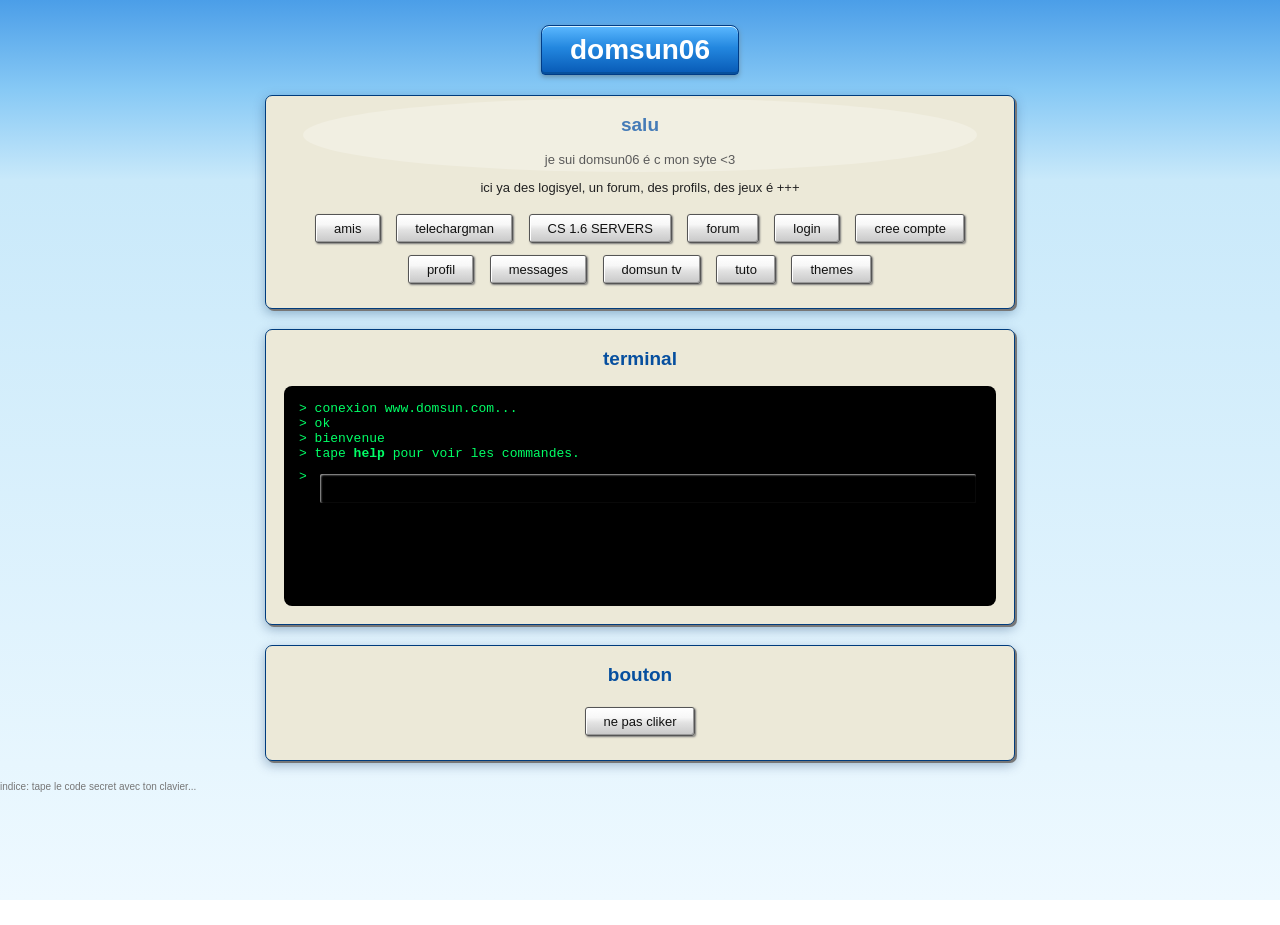
<file: index.html>
<!doctype html>
<html lang="fr">
<head><meta charset="utf-8"><title>domsun06 - syte bleu</title><link rel="stylesheet" href="style.css"><script src="theme.js"></script></head>
<body>
<h1>domsun06</h1>
<div class="box glow">
<h2>salu </h2>
<p>je sui domsun06 é c mon syte <3 </p>
<p>ici ya des logisyel, un forum, des profils, des jeux é +++</p>
<a class="nav" href="amis.html">amis</a>
<a class="nav" href="downloads.html"> telechargman</a>
<a class="nav" href="cs16.html">CS 1.6 SERVERS</a>
<a class="nav" href="forum.html"> forum</a>
<a class="nav" href="login.html"> login</a>
<a class="nav" href="register.html"> cree compte</a>
<a class="nav" href="profil.html"> profil</a>
<a class="nav" href="dm.html"> messages</a>
<a class="nav" href="media.html"> domsun tv</a>
<a class="nav" href="tuto.html"> tuto</a>
<a class="nav" href="themes.html">themes</a>

</div>

<div class="box">
<h2> terminal</h2>

<div id="terminal"
style="background:#000;color:#00ff66;text-align:left;padding:15px;border-radius:8px;font-family:monospace;min-height:220px;box-sizing:border-box;cursor:text;overflow-y:auto">

<div id="terminalOutput">
&gt; conexion www.domsun.com...<br>
&gt; ok<br>
&gt; bienvenue<br>
&gt; tape <b>help</b> pour voir les commandes.
</div>

<div style="display:flex;margin-top:8px">
<span>&gt;&nbsp;</span>
<input
id="terminalInput"
autocomplete="off"
spellcheck="false"
style="flex:1;background:#000;color:#00ff66;border:0;outline:0;font-family:monospace;font-size:inherit"
>
</div>

</div>
</div>

<div class="box">
<h2> bouton </h2>
<button onclick="boom()">ne pas cliker</button>
</div>

<p class="secret">indice: tape le code secret avec ton clavier...</p>

<script>
function boom(){
 document.body.innerHTML='<div style="padding-top:20vh"><h1 style="color:#2b67ce;font-size:70px">erreur site</h1><p></p><a class="nav" href="index.html">retour</a></div>';
}




const terminal = document.getElementById("terminal");
const terminalInput = document.getElementById("terminalInput");
const terminalOutput = document.getElementById("terminalOutput");

function escapeTerminal(text) {
  return String(text).replace(/[&<>"']/g, function(c) {
    return {
      "&": "&amp;",
      "<": "&lt;",
      ">": "&gt;",
      '"': "&quot;",
      "'": "&#39;"
    }[c];
  });
}

function terminalPrint(text) {
  const line = document.createElement("div");
  line.innerHTML = text;
  terminalOutput.appendChild(line);
  terminal.scrollTop = terminal.scrollHeight;
}

function terminalCommand(command) {

  const raw = command.trim();
  const cmd = raw.toLowerCase();

  if (!raw) return;

  terminalPrint("&gt; " + escapeTerminal(raw));

  if (cmd === "help") {

    terminalPrint(
      "commandes disponibles:<br>" +
      "help - affiche les commandes<br>" +
      "clear - efface le terminal<br>" +
      "about - infos sur domsun<br>" +
      "whoami - affiche ton pseudo<br>" +
      "date - affiche la date<br>" +
      "profile - ouvre ton profil<br>" +
      "forum - ouvre le forum<br>" +
      "friends - ouvre tes amis<br>" +
      "messages - ouvre les messages<br>" +
      "media - ouvre domsun tv<br>" +
      "downloads - ouvre les téléchargements<br>" +
      "cs16 - ouvre les serveurs CS 1.6<br>" +
      "themes - ouvre les thèmes<br>" +
      "theme ps3 - active le thème PS3<br>" +
      "theme xp_bleu - active le thème XP bleu"
    );

  } else if (cmd === "clear") {

    terminalOutput.innerHTML = "";

  } else if (cmd === "about") {

    terminalPrint(
      "domsun06 - syte perso de domsun.<br>" +
      "logisyel, forum, profils, jeux é +++"
    );

  } else if (cmd === "whoami") {

    const pseudo = localStorage.getItem("pseudo");

    terminalPrint(
      "pseudo: " +
      escapeTerminal(pseudo || "anonymous")
    );

  } else if (cmd === "date") {

    terminalPrint(
      new Date().toLocaleString("fr-FR")
    );

  } else if (cmd === "profile") {

    location.href = "profil.html";

  } else if (cmd === "forum") {

    location.href = "forum.html";

  } else if (cmd === "friends") {

    location.href = "amis.html";

  } else if (cmd === "messages" || cmd === "dm") {

    location.href = "dm.html";

  } else if (cmd === "media") {

    location.href = "media.html";

  } else if (cmd === "downloads") {

    location.href = "downloads.html";

  } else if (cmd === "cs16") {

    location.href = "cs16.html";

  } else if (cmd === "themes") {

    location.href = "themes.html";

  } else if (cmd === "theme ps3") {

    if (typeof setTheme === "function") {
      setTheme("ps3.css");
      terminalPrint("thème PS3 activé.");
    } else {
      terminalPrint("erreur: theme.js n'est pas chargé.");
    }

  } else if (cmd === "theme xp_bleu") {

    if (typeof setTheme === "function") {
      setTheme("xp_bleu.css");
      terminalPrint("thème XP bleu activé.");
    } else {
      terminalPrint("erreur: theme.js n'est pas chargé.");
    }

  } else {

    terminalPrint(
      "commande inconnue: " +
      escapeTerminal(raw) +
      "<br>tape <b>help</b> pour voir les commandes."
    );

  }
}

terminalInput.addEventListener("keydown", function(event) {

  if (event.key === "Enter") {

    terminalCommand(terminalInput.value);
    terminalInput.value = "";

  }

});

terminal.addEventListener("click", function() {
  terminalInput.focus();
});




let secret="", target="space";

document.addEventListener("keydown",e=>{

  if (document.activeElement === terminalInput) return;

  if(e.key.length===1)
    secret+=e.key.toUpperCase();

  if(secret.length>target.length)
    secret=secret.slice(-target.length);

  if(secret===target)
    location.href="spac3.html";

});
</script>
</body>
</html>
</file>
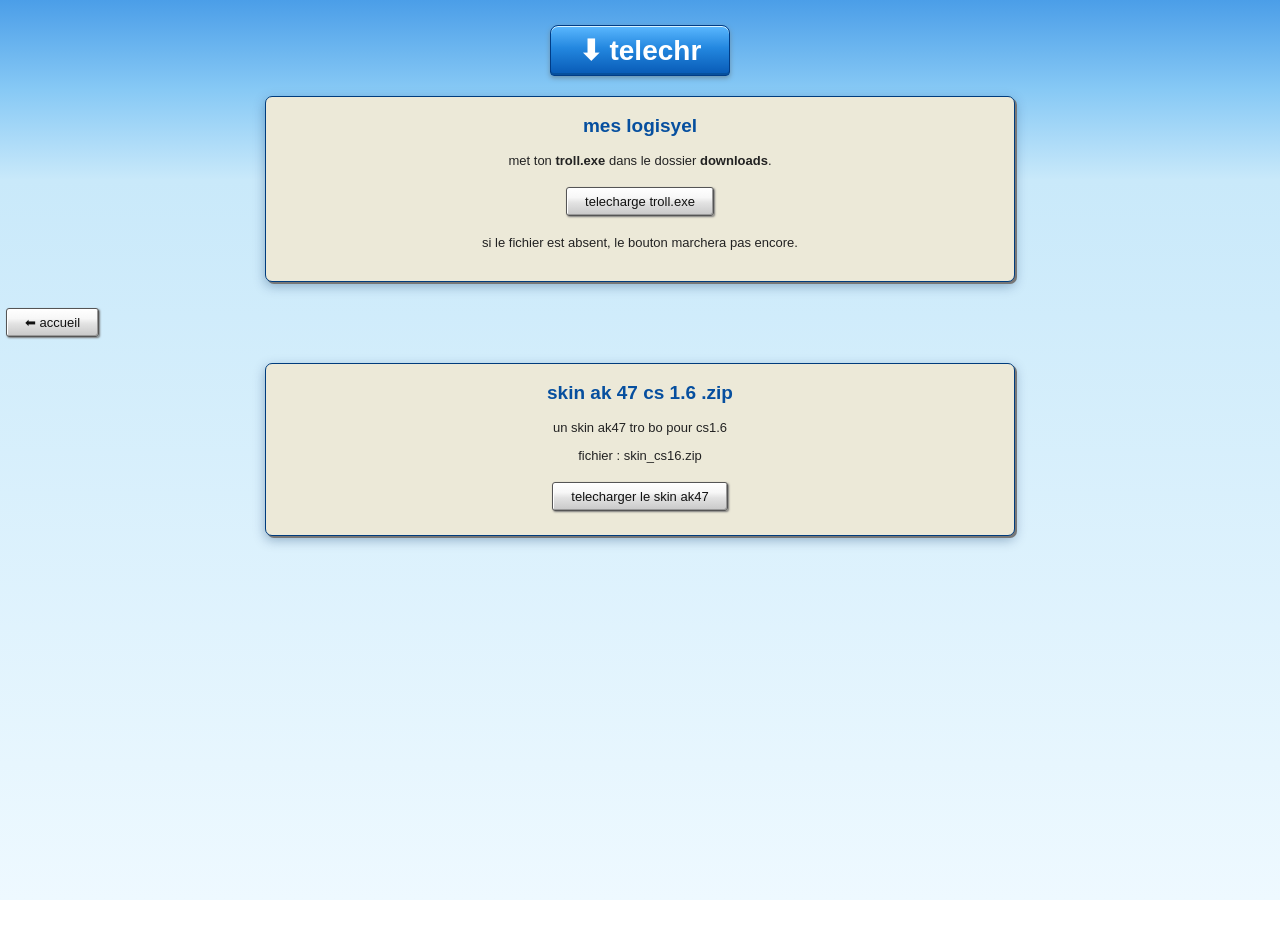
<file: downloads.html>
<!doctype html>
<html lang="fr"><head><meta charset="utf-8"><title>telechargman</title><link rel="stylesheet" href="style.css"><script src="theme.js"></script></head>
<body>
<h1>⬇ telechr</h1>
<div class="box">
<h2>mes logisyel</h2>
<p>met ton <b>troll.exe</b> dans le dossier <b>downloads</b>.</p>
<a class="nav" href="downloads/troll.exe" download>telecharge troll.exe</a>
<p>si le fichier est absent, le bouton marchera pas encore.</p>
</div>
<a class="nav" href="index.html">⬅ accueil</a>

<div class="box">
    <h2>skin ak 47 cs 1.6 .zip</h2>

    <p>un skin ak47 tro bo pour cs1.6</p>

    <p>fichier : skin_cs16.zip</p>

    <a class="nav" href="downloads/skin_ak47_cs16.rar" download>
         telecharger le skin ak47
    </a>
</div>

</body></html>
</file>
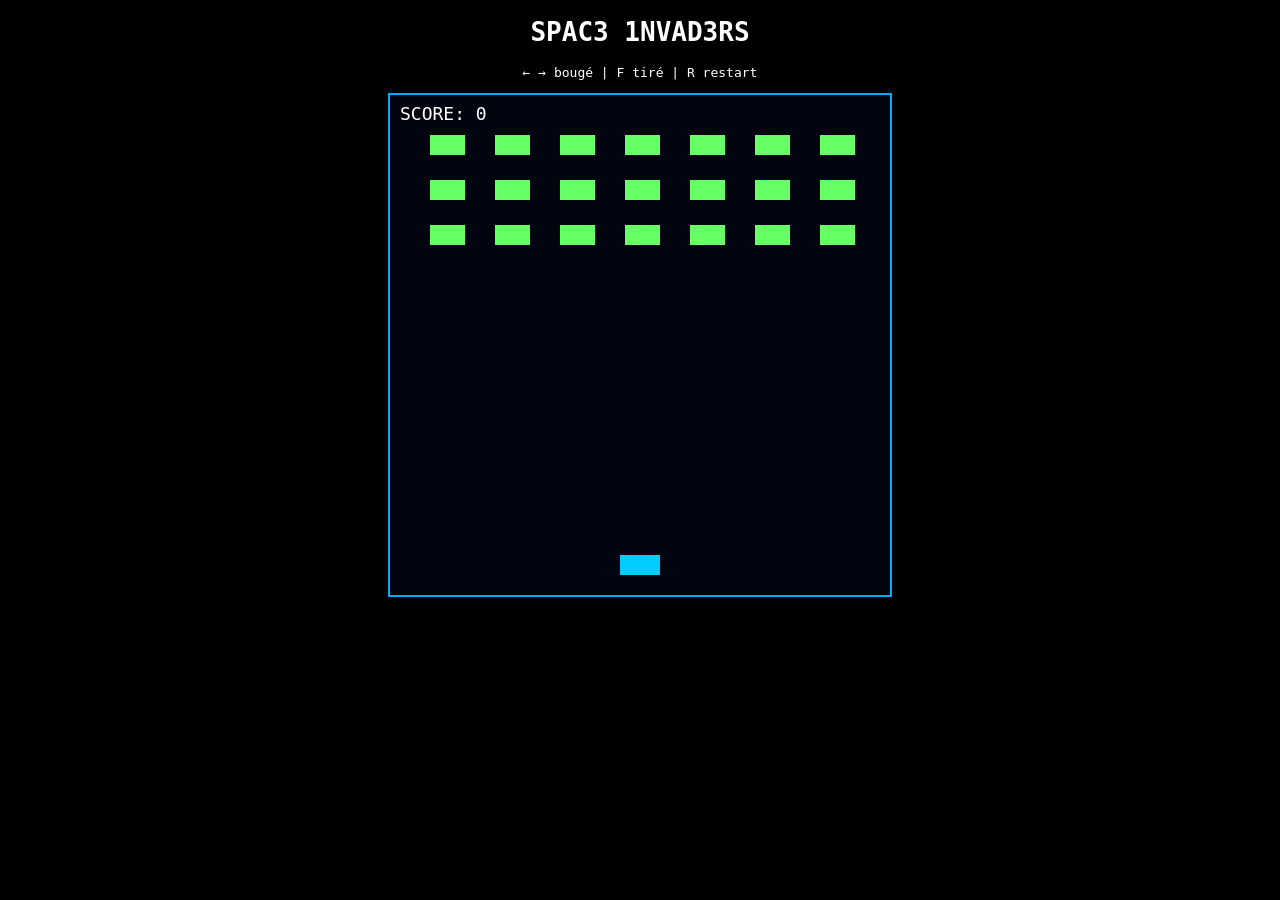
<file: spac3.html>
<!doctype html>
<html lang="fr"><head><meta charset="utf-8"><title>SPAC3 1NVAD3RS</title>
<style>body{background:#000;color:#fff;text-align:center;font-family:monospace}canvas{background:#020510;border:2px solid #00aaff;max-width:95%}</style></head>
<body><h1>SPAC3 1NVAD3RS</h1><p>← → bougé | F tiré | R restart</p><canvas id="game" width="500" height="500"></canvas>
<script>
const c=document.getElementById("game"),ctx=c.getContext("2d");
let keys={},player={x:230,y:460,w:40,h:20},bullets=[],enemies=[],score=0,gameOver=false;
for(let r=0;r<3;r++)for(let i=0;i<7;i++)enemies.push({x:40+i*65,y:40+r*45,w:35,h:20});
addEventListener("keydown",e=>{keys[e.key.toLowerCase()]=true;if(e.key.toLowerCase()==="f"&&!e.repeat)bullets.push({x:player.x+18,y:player.y});if(e.key.toLowerCase()==="r")location.reload();});
addEventListener("keyup",e=>keys[e.key.toLowerCase()]=false);
function hit(a,b){return a.x<b.x+b.w&&a.x+a.w>b.x&&a.y<b.y+b.h&&a.y+a.h>b.y}
function loop(){
ctx.clearRect(0,0,500,500);
if(keys.arrowleft)player.x-=5;if(keys.arrowright)player.x+=5;player.x=Math.max(0,Math.min(460,player.x));
ctx.fillStyle="#00ccff";ctx.fillRect(player.x,player.y,player.w,player.h);
ctx.fillStyle="#ff3355";
bullets.forEach(b=>b.y-=8);bullets=bullets.filter(b=>b.y>-10);
for(const b of bullets)ctx.fillRect(b.x,b.y,4,10);
ctx.fillStyle="#66ff66";
for(const e of enemies)ctx.fillRect(e.x,e.y,e.w,e.h);
for(let bi=bullets.length-1;bi>=0;bi--)for(let ei=enemies.length-1;ei>=0;ei--)if(hit({x:bullets[bi].x,y:bullets[bi].y,w:4,h:10},enemies[ei])){bullets.splice(bi,1);enemies.splice(ei,1);score++;break}
ctx.fillStyle="#fff";ctx.font="18px monospace";ctx.fillText("SCORE: "+score,10,25);
if(!enemies.length){ctx.fillText("GG 😎 TU A GAGNE !",160,250);return}
requestAnimationFrame(loop)}
loop();
</script></body></html>
</file>
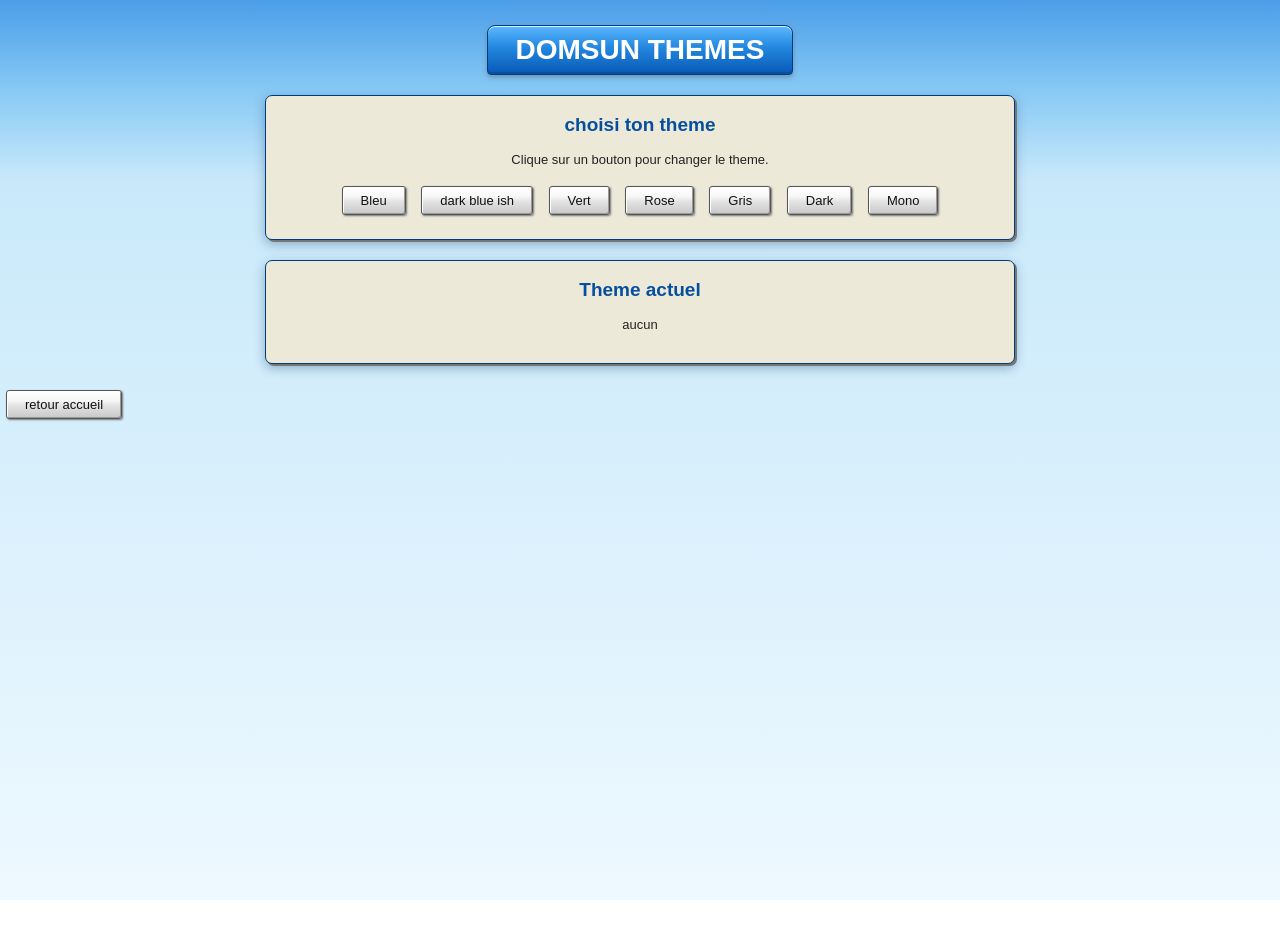
<file: themes.html>
<!doctype html>

<html lang="fr">

<head>

<meta charset="utf-8">

<title>DOMSUN Themes</title>

<link rel="stylesheet" href="style.css">

</head>


<body>

<h1>DOMSUN THEMES</h1>


<div class="box">

<h2>choisi ton theme</h2>

<p>
Clique sur un bouton pour changer le theme.
</p>


<button onclick="changeTheme('xp_bleu.css')">
Bleu
</button>

  
<button onclick="changeTheme('steri.css')">
dark blue ish
</button>
  

<button onclick="changeTheme('xp_vert.css')">
Vert
</button>


<button onclick="changeTheme('xp_rose.css')">
Rose
</button>


<button onclick="changeTheme('xp_gris.css')">
Gris
</button>


<button onclick="changeTheme('xp_noir.css')">
Dark
</button>


<button onclick="changeTheme('mono.css')">
Mono
</button>

</div>


<div class="box">

<h2>Theme actuel</h2>

<p id="currentTheme">
aucun
</p>

</div>


<a class="nav" href="index.html">
retour accueil
</a>


<script src="theme.js"></script>


<script>

function changeTheme(theme) {

  setTheme(theme);

  document.getElementById("currentTheme")
    .textContent = theme;

}


const saved =
  localStorage.getItem("domsunTheme");

if (saved) {

  document.getElementById("currentTheme")
    .textContent = saved;

}

</script>


</body>

</html>
</file>
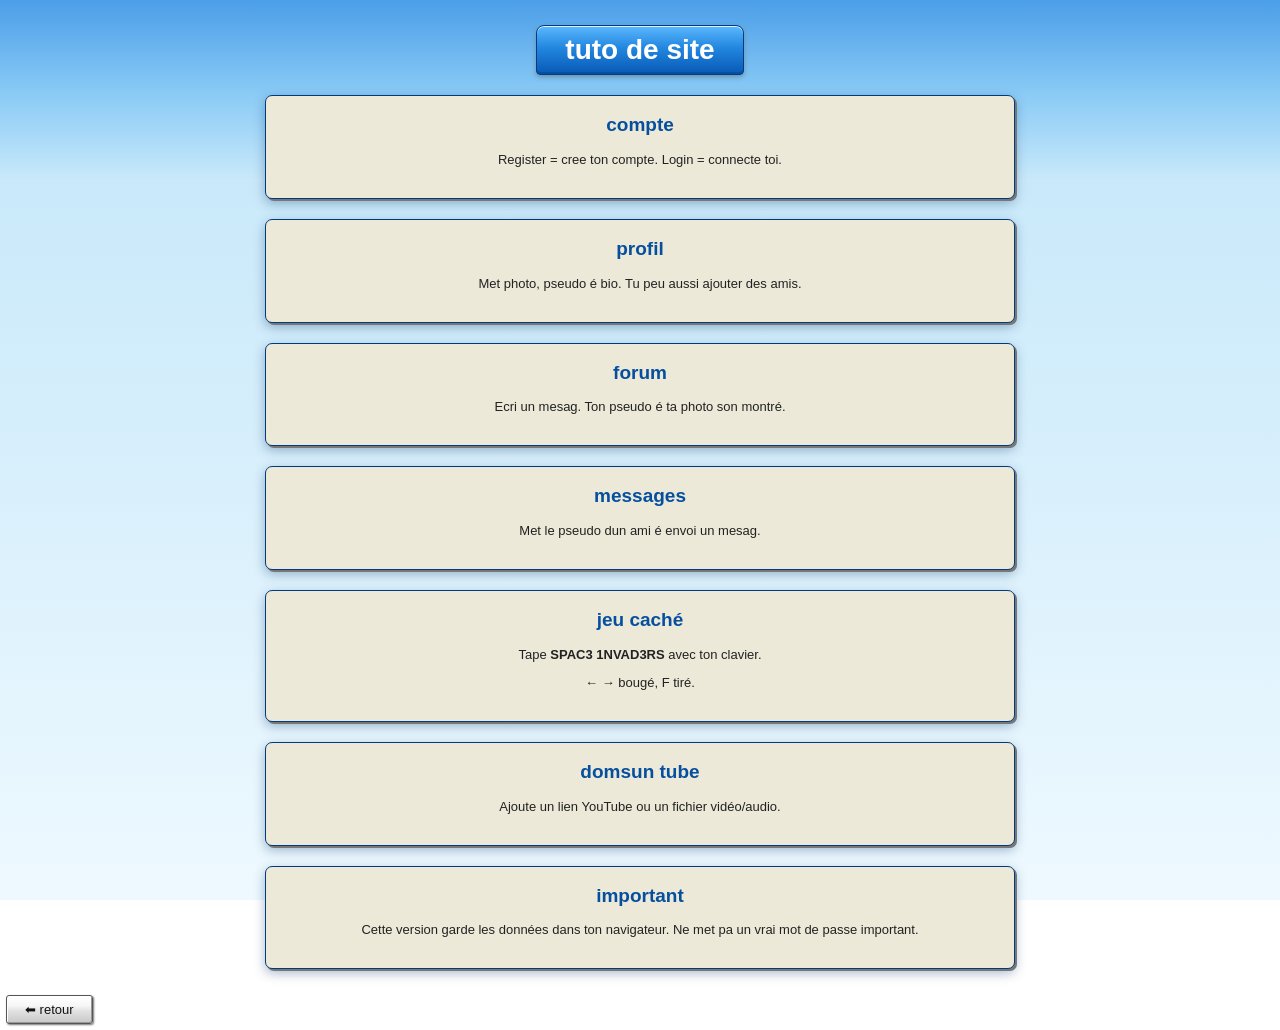
<file: tuto.html>
<!doctype html>
<html lang="fr"><head><meta charset="utf-8"><title>tuto</title><link rel="stylesheet" href="style.css"><script src="theme.js"></script></head>
<body><h1>tuto de site</h1>
<div class="box"><h2>compte</h2><p>Register = cree ton compte. Login = connecte toi.</p></div>
<div class="box"><h2>profil</h2><p>Met photo, pseudo é bio. Tu peu aussi ajouter des amis.</p></div>
<div class="box"><h2>forum</h2><p>Ecri un mesag. Ton pseudo é ta photo son montré.</p></div>
<div class="box"><h2>messages</h2><p>Met le pseudo dun ami é envoi un mesag.</p></div>
<div class="box"><h2>jeu caché</h2><p>Tape <b>SPAC3 1NVAD3RS</b> avec ton clavier.</p><p>← → bougé, F tiré.</p></div>
<div class="box"><h2>domsun tube</h2><p>Ajoute un lien YouTube ou un fichier vidéo/audio.</p></div>
<div class="box"><h2>important</h2><p>Cette version garde les données dans ton navigateur. Ne met pa un vrai mot de passe important.</p></div>
<a class="nav" href="index.html">⬅ retour</a></body></html>
</file>
<file: style.css>
* {
    box-sizing: border-box;
}

body {
    margin: 0;
    min-height: 100vh;
    font-family: Tahoma, Verdana, Arial, sans-serif;
    font-size: 13px;
    color: #222;

    background:
        linear-gradient(
            180deg,
            #4b9ee8 0px,
            #87c9f5 90px,
            #c9e9fa 180px,
            #eef9ff 100%
        );

    background-attachment: fixed;
}



h1 {
    margin: 25px auto 20px;
    width: fit-content;

    padding: 8px 28px;

    color: white;
    font-size: 28px;
    font-weight: bold;

    background: linear-gradient(
        180deg,
        #5bb8ff 0%,
        #2387df 45%,
        #0759b5 100%
    );

    border: 1px solid #003c86;
    border-radius: 8px 8px 4px 4px;

    box-shadow:
        inset 0 1px 0 #d9f3ff,
        inset 0 -2px 0 #07509d,
        0 2px 5px #6b91aa;
}

h2 {
    color: #064f9f;
    font-size: 19px;
}

h3 {
    color: #075cae;
}


.box {
    width: min(750px, 90%);
    margin: 20px auto;

    padding: 18px;

    background: #ece9d8;

    border: 1px solid #003c7d;
    border-radius: 7px;

    box-shadow:
        2px 2px 0 #777,
        0 4px 12px rgba(0, 50, 100, 0.35);

    text-align: center;
}

/* Barre du haut de certaines boites */

.box h2:first-child {
    margin-top: 0;
}



button,
.nav {
    display: inline-block;

    padding: 6px 18px;
    margin: 6px;

    font-family: Tahoma, Verdana, sans-serif;
    font-size: 13px;

    color: #111;
    text-decoration: none;

    cursor: pointer;

    background: linear-gradient(
        180deg,
        #ffffff 0%,
        #f7f7f7 35%,
        #e2e2e2 55%,
        #c8c8c8 100%
    );

    border: 1px solid #555;
    border-radius: 3px;

    box-shadow:
        inset 1px 1px 0 white,
        inset -1px -1px 0 #999,
        1px 1px 2px #777;
}

button:hover,
.nav:hover {
    background: linear-gradient(
        180deg,
        #fff,
        #d9efff 45%,
        #8bc9f5
    );

    border-color: #1769a8;
}

button:active,
.nav:active {
    box-shadow:
        inset 1px 1px 3px #777;

    transform: translateY(1px);
}



input,
textarea {
    width: min(320px, 85%);

    padding: 7px;

    margin: 5px;

    font-family: Tahoma, Verdana, sans-serif;
    font-size: 13px;

    color: #111;
    background: white;

    border: 1px solid #777;
    border-radius: 2px;

    box-shadow:
        inset 1px 1px 2px #aaa;
}

input:focus,
textarea:focus {
    outline: 1px solid #1674c5;
    border-color: #1674c5;
}

textarea {
    min-height: 100px;
    resize: vertical;
}



img.avatar{
  width:64px;
  height:64px;
  object-fit:cover;
  border:1px solid #555;
  padding:2px;
  background:#fff;
  border-radius:0;
}


#chat p {
    width: min(650px, 85%);

    margin: 10px auto;
    padding: 9px;

    text-align: left;

    background: white;

    border: 1px solid #9a9a9a;
    border-radius: 3px;

    box-shadow:
        inset 0 1px 0 white,
        1px 1px 2px #aaa;
}



video {
    max-width: 90%;

    border: 2px solid #164f82;
    box-shadow: 2px 2px 5px #777;
}

audio {
    max-width: 90%;
}



a {
    color: #0645ad;
}

a:hover {
    color: #ff6600;
    text-decoration: underline;
}



.secret {
    font-size: 10px;
    color: #777;
}



.glow {
    position: relative;
    overflow: hidden;
}

.glow::before {
    content: "";

    position: absolute;

    left: 5%;
    top: 2px;

    width: 90%;
    height: 35%;

    background: rgba(255,255,255,0.25);

    border-radius: 50%;

    pointer-events: none;
}



::selection {
    background: #316ac5;
    color: white;
}

hr {
    border: 0;
    border-top: 1px solid #999;
    border-bottom: 1px solid white;
}


@media (max-width: 600px) {

    h1 {
        font-size: 22px;
    }

    .box {
        width: 94%;
        padding: 12px;
    }

    button,
    .nav {
        margin: 4px;
    }
}
</file>
